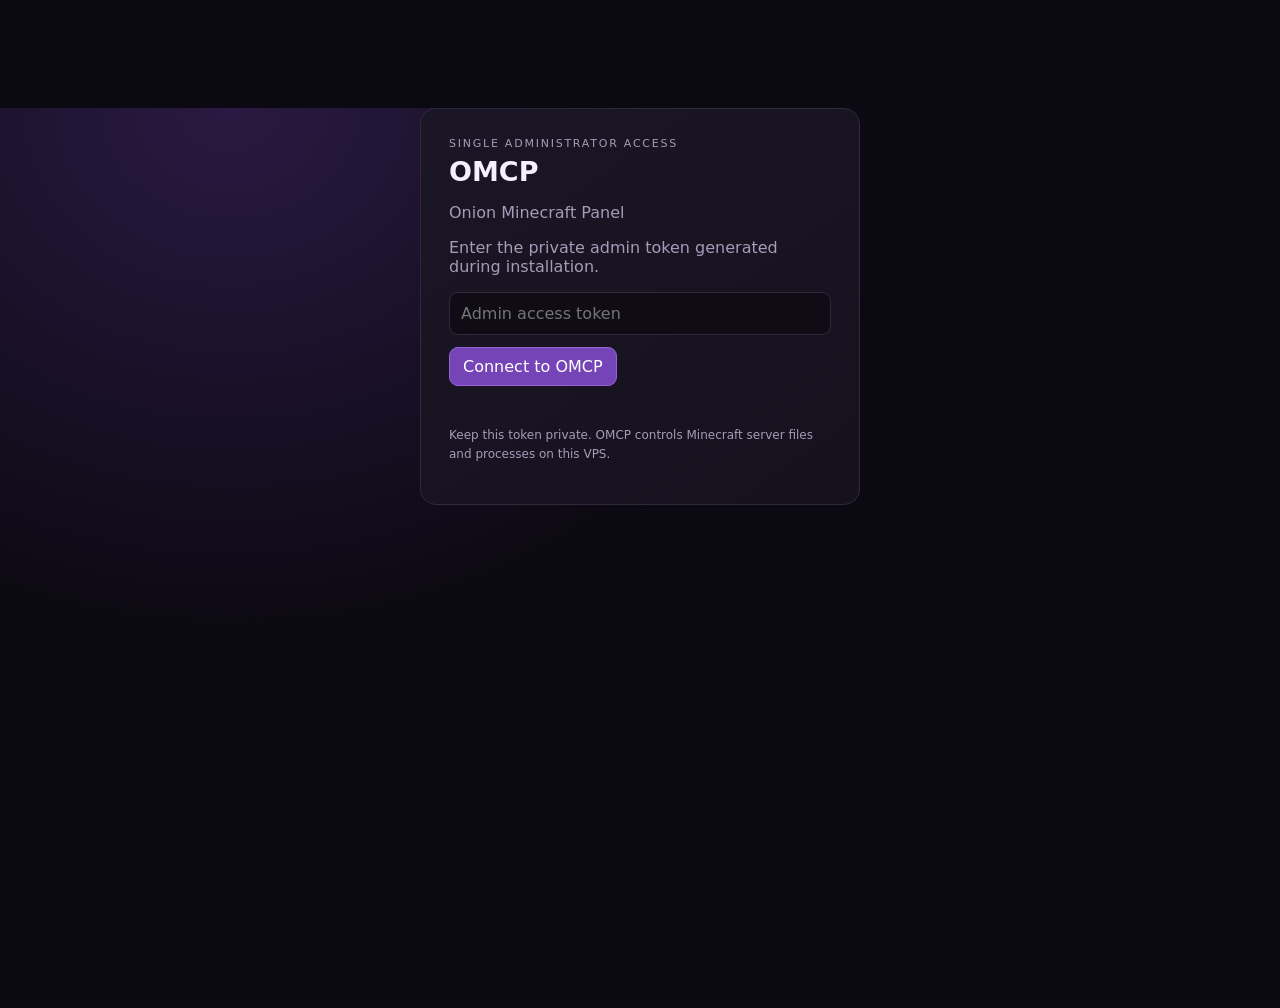
<file: panel/frontend/index.html>
<!doctype html>
<html lang="en"><head><meta charset="utf-8"><meta name="viewport" content="width=device-width,initial-scale=1"><meta name="color-scheme" content="dark"><title>OMCP — Onion Minecraft Panel</title>
<style>
:root{font-family:Inter,system-ui,sans-serif;color:#f4f0ff;background:#0b0911;--line:#30283d;--muted:#a79bb8;--accent:#ad7bff;--green:#64d99a;--red:#ff777f}*{box-sizing:border-box}body{margin:0;min-height:100vh;background:radial-gradient(ellipse at 18% 0%,#2a1942 0,transparent 42%),#0b0911}button,input,select,textarea{font:inherit}.layout{display:grid;grid-template-columns:220px 1fr;min-height:100vh}.side{border-right:1px solid var(--line);padding:22px 15px;background:#100d18}.brand{font-weight:850;font-size:22px;padding:8px 10px 25px}.brand small{display:block;color:var(--muted);font-size:10px;letter-spacing:.18em;margin-top:5px}.nav{display:grid;gap:5px}.nav button{border:0;background:transparent;color:#c8bed6;text-align:left;padding:11px;border-radius:10px;cursor:pointer}.nav button.active,.nav button:hover{background:#2c203d;color:white}.main{padding:28px;max-width:1300px;width:100%;margin:auto}.top,.row{display:flex;justify-content:space-between;align-items:center;gap:12px}.top{margin-bottom:24px}.eyebrow{color:var(--muted);font-size:11px;letter-spacing:.16em;text-transform:uppercase}h1{font-size:27px;margin:6px 0 0}.card{background:linear-gradient(145deg,#1b1625,#15111d);border:1px solid var(--line);border-radius:16px;padding:20px;margin-bottom:15px}.grid{display:grid;grid-template-columns:repeat(3,minmax(0,1fr));gap:14px;margin-bottom:16px}.metric{font-size:29px;font-weight:750;margin-top:9px}.muted,.notice,.meta{color:var(--muted)}.notice,.meta{font-size:12px;line-height:1.6}.pill{font-size:11px;padding:5px 9px;border-radius:99px;background:#252033;color:#c9b8e6;white-space:nowrap}.pill.ok{color:var(--green);background:#153326}.pill.bad{color:var(--red);background:#351b23}.btn{border:1px solid #63468a;background:#302143;color:white;padding:9px 13px;border-radius:9px;cursor:pointer}.btn.primary{background:#7545b8;border-color:#9564d7}.btn:disabled{opacity:.45;cursor:not-allowed}.field{display:grid;gap:7px;margin:12px 0}.field label{font-size:12px;color:#c8bed6}.field input,.field select,.field textarea,.login input{width:100%;padding:11px;background:#0f0c15;color:white;border:1px solid var(--line);border-radius:9px}.field textarea{min-height:260px;resize:vertical;font-family:ui-monospace,monospace}.formgrid{display:grid;grid-template-columns:2fr 1fr 1fr 1fr;gap:10px}.check{display:flex;gap:10px;align-items:flex-start;color:#c8bed6;font-size:12px;line-height:1.5;margin:14px 0}.statusline{font-size:12px;margin-top:10px;min-height:18px;color:var(--muted)}.error{color:var(--red)}.good{color:var(--green)}.hidden{display:none!important}.empty{padding:25px 8px;text-align:center;color:var(--muted)}.login{max-width:440px;margin:12vh auto;padding:28px}.copy{font-size:12px;color:#d9c6ff;cursor:pointer;text-decoration:underline;background:none;border:0;padding:0}.server{border-top:1px solid var(--line);padding:15px 0}.server:first-child{border-top:0}.actions{display:flex;gap:7px;flex-wrap:wrap}.file-row{display:flex;justify-content:space-between;gap:12px;padding:11px 4px;border-top:1px solid var(--line);font-size:13px}.file-name{color:#e6d9ff;background:none;border:0;cursor:pointer;text-align:left}.path{color:#c9b8e6;font:12px ui-monospace,monospace;overflow-wrap:anywhere}pre{white-space:pre-wrap;overflow-wrap:anywhere;background:#0d0a12;border:1px solid var(--line);border-radius:10px;padding:14px;max-height:420px;overflow:auto;font-size:12px}
@media(max-width:850px){.formgrid{grid-template-columns:1fr 1fr}}@media(max-width:700px){.layout{grid-template-columns:1fr}.side{border-right:0;border-bottom:1px solid var(--line);padding:12px}.brand{padding:6px 8px 12px}.nav{grid-template-columns:repeat(4,1fr)}.nav button{font-size:11px;text-align:center;padding:9px 3px}.main{padding:15px}.grid{grid-template-columns:1fr}.top{align-items:flex-start;flex-direction:column}.formgrid{grid-template-columns:1fr 1fr}.server>.row{align-items:flex-start;flex-direction:column}}
</style></head><body>
<section id="login" class="card login"><div class="eyebrow">Single administrator access</div><h1>OMCP</h1><p class="muted">Onion Minecraft Panel</p><p class="muted">Enter the private admin token generated during installation.</p><input id="token" type="password" autocomplete="current-password" placeholder="Admin access token"><button class="btn primary" id="loginBtn" style="margin-top:12px">Connect to OMCP</button><div id="loginError" class="statusline error"></div><p class="notice">Keep this token private. OMCP controls Minecraft server files and processes on this VPS.</p></section>
<div id="app" class="layout hidden"><aside class="side"><div class="brand">OMCP<small>ONION MINECRAFT PANEL</small></div><nav class="nav"><button class="active" data-page="overview">Overview</button><button data-page="servers">Servers</button><button data-page="console">Console</button><button data-page="files">Files</button><button data-page="plugins">Plugins</button><button data-page="routing">Routing</button><button data-page="settings">Settings</button></nav></aside>
<main class="main"><div class="top"><div><div class="eyebrow">ONION MINECRAFT PANEL · NATIVE MODE</div><h1 id="pageTitle">Overview</h1></div><button class="btn" id="refresh">Refresh</button></div>
<section id="overviewPage"><div class="grid"><div class="card"><div class="muted">Server mode</div><div class="metric">Native</div></div><div class="card"><div class="muted">Managed servers</div><div class="metric" id="serverCount">—</div></div><div class="card"><div class="muted">Running servers</div><div class="metric" id="runningCount">—</div></div></div><div class="card"><div class="row"><strong>Your servers</strong><span class="pill" id="lastUpdated">Not loaded</span></div><div id="overviewServers" class="empty">Connect to load server information.</div></div><div class="card"><strong>Normal Minecraft hosting, easier to manage</strong><p class="notice">Minecraft runs directly as a Java process in a normal VPS folder. OMCP manages its files and lifecycle. Keep persistent storage and backups. Cloudflare web tunnels do not automatically route Minecraft TCP traffic.</p></div></section>
<section id="serversPage" class="hidden"><div class="card"><div class="row"><div><strong>Create Minecraft server</strong><div class="notice">Creates a normal Paper server folder on this VPS. No Docker container.</div></div><span class="pill">Native Java</span></div><form id="createForm"><div class="formgrid"><div class="field"><label for="serverName">Server name</label><input id="serverName" minlength="3" maxlength="32" pattern="[A-Za-z0-9][A-Za-z0-9 _-]{1,30}[A-Za-z0-9]" placeholder="My SMP" required></div><div class="field"><label for="serverVersion">Minecraft version</label><input id="serverVersion" value="1.21.11" maxlength="20" placeholder="1.21.11" required></div><div class="field"><label for="serverType">Software</label><select id="serverType"><option value="PAPER">Paper</option></select></div><div class="field"><label for="serverMemory">Java RAM</label><select id="serverMemory"><option value="1">1 GB</option><option value="2" selected>2 GB</option><option value="3">3 GB</option><option value="4">4 GB</option><option value="6">6 GB</option><option value="8">8 GB</option><option value="12">12 GB</option><option value="16">16 GB</option></select></div></div><label class="check"><input type="checkbox" id="eulaCheck" required><span>I have read and agree to the <a href="https://www.minecraft.net/eula" target="_blank" rel="noopener">Minecraft EULA</a>.</span></label><button class="btn primary" id="createBtn" type="submit">Create server</button><div id="createStatus" class="statusline"></div></form></div><div class="card"><div class="row"><strong>Managed servers</strong><span class="pill">Java processes</span></div><div id="serversList" class="empty">No data loaded.</div></div></section>
<section id="consolePage" class="hidden"><div class="card"><div class="row"><strong>Minecraft console</strong><span class="pill">Private RCON</span></div><div class="field"><label for="consoleServer">Choose server</label><select id="consoleServer"><option value="">No servers loaded</option></select></div><form id="consoleForm"><div class="field"><label for="consoleCommand">Command</label><input id="consoleCommand" maxlength="256" placeholder="say Hello from OMCP" required></div><button class="btn primary" id="sendCommand" type="submit">Send command</button></form><div id="consoleStatus" class="statusline"></div><pre id="consoleOutput">Select a running server and send a command.</pre></div></section>
<section id="filesPage" class="hidden"><div class="card"><div class="row"><strong>Server file manager</strong><select id="fileServer"><option value="">Select server</option></select></div><div class="row" style="margin:14px 0"><span class="path" id="filePath">/</span><div class="actions"><button class="btn" id="fileUp">Up</button><button class="btn" id="fileRefresh">Refresh files</button></div></div><div id="fileList" class="empty">Choose a server to browse its files.</div><div class="field"><label for="fileUpload">Upload file to current folder (max 50 MB)</label><input type="file" id="fileUpload"><button class="btn" id="uploadBtn">Upload</button><div id="uploadStatus" class="statusline"></div></div></div><div class="card"><div class="row"><strong>Text file editor</strong><span class="path" id="editingPath">No file selected</span></div><textarea id="fileEditor" spellcheck="false" placeholder="Choose a text file from the file list to edit."></textarea><button class="btn primary" id="saveFile">Save file</button><div id="saveStatus" class="statusline"></div></div></section>
<section id="pluginsPage" class="hidden"><div class="card"><div class="row"><strong>Paper plugins</strong><span class="pill">JAR files</span></div><div class="field"><label for="pluginServer">Choose Paper server</label><select id="pluginServer"><option value="">Select server</option></select></div><div id="pluginList" class="empty">Choose a server to view its plugins.</div><div class="field"><label for="pluginUpload">Upload plugin JAR</label><input type="file" id="pluginUpload" accept=".jar"><button class="btn primary" id="pluginUploadBtn">Upload to plugins/</button><div id="pluginStatus" class="statusline"></div></div><p class="notice">Only install plugins from sources you trust. Restart the server after adding a plugin. This panel uploads files; it does not verify third-party plugin safety.</p></div></section>
<section id="routingPage" class="hidden"><div class="card"><strong>Panel web routing</strong><p class="notice">Create a Cloudflare Tunnel public hostname and set its service URL to the local panel address below. Protect it with Cloudflare Access.</p><p class="path">http://127.0.0.1:8787</p><button class="copy" data-copy="http://127.0.0.1:8787">Copy panel origin</button></div><div class="card"><strong>Minecraft TCP routing</strong><p class="notice">Each Minecraft server binds to loopback. Configure a separate Minecraft-compatible TCP relay to the local target shown for that server. A normal Cloudflare HTTP tunnel is not enough for Java game traffic.</p><div id="routingServers" class="empty">No servers loaded.</div></div></section>
<section id="settingsPage" class="hidden"><div class="card"><strong>Host and data</strong><p class="notice">OMCP Native Mode manages regular Java processes. It does not need Docker or systemd.</p><div id="hostInfo" class="notice">Loading…</div><p class="notice">Server folders are stored under the OMCP data directory. Back up the complete data directory regularly. Temporary Cloud Shell/container storage can disappear when the environment resets.</p></div><div class="card"><strong>Security</strong><p class="notice">Keep the admin token private. Publish the web panel only behind an access-control layer. File access is restricted to each managed server folder.</p></div></section>
<div class="notice" style="margin-top:18px">OMCP native development build · Paper server management and basic file/plugin operations are being built and require real-host testing.</div></main></div>
<script>
let accessToken="",serversCache=[],currentFilePath="",editingFile="";const $=id=>document.getElementById(id);
async function api(path,options={}){const headers={...(options.headers||{}),Authorization:"Bearer "+accessToken};if(!(options.body instanceof FormData))headers["Content-Type"]="application/json";const response=await fetch(path,{...options,headers});let body={};try{body=await response.json()}catch{}if(!response.ok)throw new Error(body.detail||("HTTP "+response.status));return body}
function esc(s){return String(s??"").replace(/[&<>"']/g,c=>({"&":"&amp;","<":"&lt;",">":"&gt;",'"':"&quot;","'":"&#39;"}[c]))}
function status(id,message,kind=""){$(id).textContent=message;$(id).className="statusline "+kind}
async function connect(){accessToken=$("token").value.trim();if(!accessToken){$("loginError").textContent="Enter the admin token.";return}try{await api("/api/status");$("login").classList.add("hidden");$("app").classList.remove("hidden");await refresh()}catch(e){$("loginError").textContent=e.message;accessToken=""}}
function fillSelect(id,selected){const old=$(id).value;$(id).innerHTML='<option value="">Select server</option>'+serversCache.map(s=>'<option value="'+esc(s.id)+'">'+esc(s.name)+'</option>').join("");$(id).value=serversCache.some(s=>s.id===(selected||old))?(selected||old):""}
function renderServers(){const items=serversCache;["consoleServer","fileServer","pluginServer"].forEach(id=>fillSelect(id));$("serversList").innerHTML=items.length?items.map(s=>'<div class="server"><div class="row"><div><strong>'+esc(s.name)+'</strong><div class="meta">'+esc(s.server_type)+' · '+esc(s.version)+' · '+esc(s.memory_gb)+' GB RAM · <button class="copy" data-copy="'+esc(s.target)+'">'+esc(s.target)+'</button></div></div><div class="actions"><span class="pill '+(s.status==="running"?"ok":"bad")+'">'+esc(s.status)+'</span><button class="btn" data-action="start" data-id="'+esc(s.id)+'">Start</button><button class="btn" data-action="stop" data-id="'+esc(s.id)+'">Stop</button><button class="btn" data-action="restart" data-id="'+esc(s.id)+'">Restart</button><button class="btn" data-action="logs" data-id="'+esc(s.id)+'">Logs</button></div></div></div>').join(""):'<div class="empty">No servers yet. Create your first Paper server.</div>';$("overviewServers").innerHTML=items.length?items.map(s=>'<div class="server row"><span>'+esc(s.name)+'</span><span class="pill '+(s.status==="running"?"ok":"bad")+'">'+esc(s.status)+'</span></div>').join(""):'<div class="empty">No managed servers yet.</div>';$("routingServers").innerHTML=items.length?items.map(s=>'<div class="server row"><span>'+esc(s.name)+'</span><button class="copy" data-copy="'+esc(s.target)+'">'+esc(s.target)+'</button></div>').join(""):'<div class="empty">No servers loaded.</div>'}
async function refresh(){try{const [st,sv]=await Promise.all([api("/api/status"),api("/api/servers")]);serversCache=sv.servers;$("serverCount").textContent=st.managed_servers;$("runningCount").textContent=st.running_servers;$("lastUpdated").textContent="Updated "+new Date().toLocaleTimeString();$("hostInfo").textContent="Mode: "+st.mode+" · Data: "+st.data_dir;renderServers()}catch(e){$("overviewServers").textContent=e.message}}
function showPage(p){document.querySelectorAll("[data-page]").forEach(b=>b.classList.toggle("active",b.dataset.page===p));$("pageTitle").textContent=p.charAt(0).toUpperCase()+p.slice(1);["overview","servers","console","files","plugins","routing","settings"].forEach(x=>$(x+"Page").classList.toggle("hidden",p!==x));if(p==="files"&&$("fileServer").value)loadFiles();if(p==="plugins"&&$("pluginServer").value)loadPlugins()}
async function loadFiles(){const id=$("fileServer").value;if(!id)return;try{const r=await api("/api/servers/"+encodeURIComponent(id)+"/files?path="+encodeURIComponent(currentFilePath));$("filePath").textContent="/"+currentFilePath;$("fileList").innerHTML=r.items.length?r.items.map(x=>'<div class="file-row"><button class="file-name" data-file="'+esc(x.name)+'" data-dir="'+(x.directory?"1":"0")+'">'+(x.directory?"📁 ":"📄 ")+esc(x.name)+'</button><span class="muted">'+(x.directory?"Folder":x.size+" bytes")+'</span></div>').join(""):'<div class="empty">This folder is empty.</div>'}catch(e){$("fileList").textContent=e.message}}
async function loadPlugins(){const id=$("pluginServer").value;if(!id)return;try{const r=await api("/api/servers/"+encodeURIComponent(id)+"/plugins");$("pluginList").innerHTML=r.plugins.length?r.plugins.map(p=>'<div class="file-row"><span>'+esc(p.name)+'</span><span class="muted">'+p.size+' bytes</span></div>').join(""):'<div class="empty">No plugin JAR files found. Upload one below.</div>'}catch(e){$("pluginList").textContent=e.message}}
$("loginBtn").addEventListener("click",connect);$("token").addEventListener("keydown",e=>{if(e.key==="Enter")connect()});$("refresh").addEventListener("click",refresh);document.querySelectorAll("[data-page]").forEach(b=>b.addEventListener("click",()=>showPage(b.dataset.page)));
$("createForm").addEventListener("submit",async e=>{e.preventDefault();if(!$("eulaCheck").checked){status("createStatus","Confirm the Minecraft EULA first.","error");return}const payload={name:$("serverName").value.trim(),version:$("serverVersion").value.trim(),server_type:"PAPER",memory_gb:Number($("serverMemory").value),eula_accepted:true};$("createBtn").disabled=true;status("createStatus","Downloading the official Paper build…");try{const r=await api("/api/servers",{method:"POST",body:JSON.stringify(payload)});status("createStatus","Created "+r.name+". "+r.message,"good");$("serverName").value="";await refresh()}catch(err){status("createStatus",err.message,"error")}finally{$("createBtn").disabled=false}});
$("consoleForm").addEventListener("submit",async e=>{e.preventDefault();const id=$("consoleServer").value,command=$("consoleCommand").value.trim();if(!id){status("consoleStatus","Create a server first.","error");return}try{const r=await api("/api/servers/"+encodeURIComponent(id)+"/console",{method:"POST",body:JSON.stringify({command})});$("consoleOutput").textContent=r.output;$("consoleCommand").value="";status("consoleStatus","Command sent.","good")}catch(err){status("consoleStatus",err.message,"error")}});
document.addEventListener("click",async e=>{const cp=e.target.closest("[data-copy]");if(cp){try{await navigator.clipboard.writeText(cp.dataset.copy);cp.textContent="Copied"}catch{alert(cp.dataset.copy)}return}const b=e.target.closest("[data-action]");if(b){const a=b.dataset.action,id=b.dataset.id;b.disabled=true;try{if(a==="logs"){const r=await api("/api/servers/"+encodeURIComponent(id)+"/logs");$("consoleOutput").textContent=r.logs||"(No logs yet)";showPage("console");$("consoleServer").value=id}else{await api("/api/servers/"+encodeURIComponent(id)+"/actions/"+a,{method:"POST"});await refresh()}}catch(err){alert(err.message)}finally{b.disabled=false}}});
$("fileServer").addEventListener("change",()=>{currentFilePath="";editingFile="";$("fileEditor").value="";$("editingPath").textContent="No file selected";loadFiles()});$("fileRefresh").addEventListener("click",loadFiles);$("fileUp").addEventListener("click",()=>{currentFilePath=currentFilePath.split("/").filter(Boolean).slice(0,-1).join("/");loadFiles()});
$("fileList").addEventListener("click",async e=>{const b=e.target.closest("[data-file]");if(!b)return;const name=b.dataset.file;if(b.dataset.dir==="1"){currentFilePath=[currentFilePath,name].filter(Boolean).join("/");loadFiles();return}editingFile=[currentFilePath,name].filter(Boolean).join("/");try{const r=await api("/api/servers/"+encodeURIComponent($("fileServer").value)+"/file?path="+encodeURIComponent(editingFile));$("fileEditor").value=r.content;$("editingPath").textContent=editingFile;status("saveStatus","File loaded.")}catch(err){status("saveStatus",err.message,"error")}});
$("saveFile").addEventListener("click",async()=>{if(!editingFile){status("saveStatus","Choose a text file first.","error");return}try{await api("/api/servers/"+encodeURIComponent($("fileServer").value)+"/file?path="+encodeURIComponent(editingFile),{method:"PUT",body:JSON.stringify({content:$("fileEditor").value})});status("saveStatus","Saved "+editingFile,"good")}catch(e){status("saveStatus",e.message,"error")}});
$("uploadBtn").addEventListener("click",async()=>{const f=$("fileUpload").files[0],id=$("fileServer").value;if(!f||!id){status("uploadStatus","Choose a server and file.","error");return}const form=new FormData();form.append("file",f);try{await api("/api/servers/"+encodeURIComponent(id)+"/upload?path="+encodeURIComponent(currentFilePath),{method:"POST",body:form});status("uploadStatus","Uploaded "+f.name,"good");$("fileUpload").value="";loadFiles()}catch(e){status("uploadStatus",e.message,"error")}});
$("pluginServer").addEventListener("change",loadPlugins);$("pluginUploadBtn").addEventListener("click",async()=>{const f=$("pluginUpload").files[0],id=$("pluginServer").value;if(!f||!id){status("pluginStatus","Choose a Paper server and plugin JAR.","error");return}if(!f.name.toLowerCase().endsWith(".jar")){status("pluginStatus","Select a .jar plugin file.","error");return}const form=new FormData();form.append("file",f);try{await api("/api/servers/"+encodeURIComponent(id)+"/upload?path=plugins",{method:"POST",body:form});status("pluginStatus","Plugin uploaded. Restart the server to load it.","good");$("pluginUpload").value="";loadPlugins()}catch(e){status("pluginStatus",e.message,"error")}});
</script></body></html>
</file>
